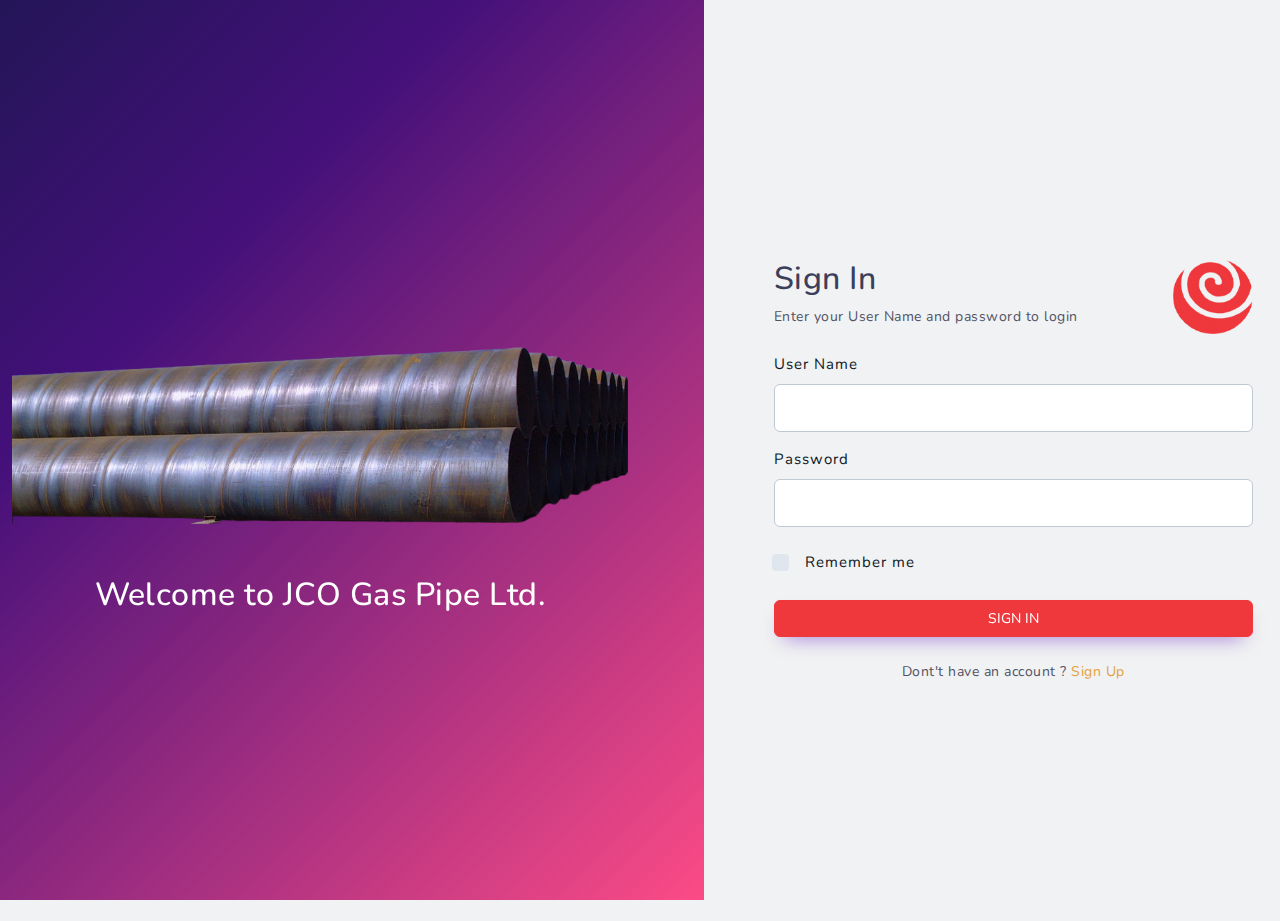
<file: login.html>
<!DOCTYPE html>
<html lang="en">

<head>
    <meta charset="utf-8">
    <meta http-equiv="X-UA-Compatible" content="IE=edge">
    <meta name="viewport" content="width=device-width, initial-scale=1, maximum-scale=1, shrink-to-fit=no">
    <title></title>
    <link rel="icon" type="image/x-icon" href="https://designreset.com/cork/html/src/assets/img/favicon.ico" />
    <link href="layouts/vertical-light-menu/css/light/loader.css" rel="stylesheet" type="text/css" />
    <script src="layouts/vertical-light-menu/loader.js"></script>
    <!-- BEGIN GLOBAL MANDATORY STYLES -->
    <link href="https://fonts.googleapis.com/css?family=Nunito:400,600,700" rel="stylesheet">
    <link href="src/bootstrap/css/bootstrap.min.css" rel="stylesheet" type="text/css" />

    <link href="layouts/vertical-light-menu/css/light/plugins.css" rel="stylesheet" type="text/css" />
    <link href="src/assets/css/light/authentication/auth-cover.css" rel="stylesheet" type="text/css" />  .
   


    <!-- END GLOBAL MANDATORY STYLES -->

</head>
<body class="form">

    <!-- BEGIN LOADER -->
    <div id="load_screen"> <div class="loader"> <div class="loader-content">
        <div class="spinner-grow align-self-center"></div>
    </div></div></div>
    <!--  END LOADER -->

    <div class="auth-container d-flex">

        <div class="container mx-auto align-self-center">
    
            <div class="row">
    
                <div class="col-6 d-lg-flex d-none h-100 my-auto top-0 start-0 text-center justify-content-center flex-column">
                    <div class="auth-cover-bg-image"></div>
                    <div class="auth-overlay"></div>
                        
                    <div class="">
    
                        <div class="position-relative">
    
                            <img src="src/assets/img/gas-pipe.png" class="img-fluid" alt="">
    
                            <h2 class="mt-5 text-white font-weight-bolder px-2">Welcome to JCO Gas Pipe Ltd.</h2>
                            
                        </div>
                        
                    </div>

                </div>

                <div class="col-xxl-4 col-xl-5 col-lg-5 col-md-8 col-12 d-flex flex-column align-self-center ms-lg-auto me-lg-0 mx-auto">
                    <div class="card">
                        <div class="card-body">

                            <div class="row">
                                <div class="col-md-9 mb-3">

                                    <h2>Sign In</h2>
                                    <p>Enter your User Name and password to login</p>

                                </div>
                                <div class="col-md-3 mb-3 text-end">

                                    <img src="src/assets/img/logo.png" style="width:80px" />


                                </div>
                                <div class="col-md-12">
                                    <div class="mb-3">
                                        <label class="form-label">User Name</label>
                                        <input type="text" class="form-control">
                                    </div>
                                </div>
                                <div class="col-12">
                                    <div class="mb-4">
                                        <label class="form-label">Password</label>
                                        <input type="text" class="form-control">
                                    </div>
                                </div>
                                <div class="col-12">
                                    <div class="mb-3">
                                        <div class="form-check form-check-primary form-check-inline">
                                            <input class="form-check-input me-3" type="checkbox" id="form-check-default">
                                            <label class="form-check-label" for="form-check-default">
                                                Remember me
                                            </label>
                                        </div>
                                    </div>
                                </div>

                                <div class="col-12">
                                    <div class="mb-4">
                                        <button class="btn btn-secondary w-100">SIGN IN</button>
                                    </div>
                                </div>

                             


                                <div class="col-12">
                                    <div class="text-center">
                                        <p class="mb-0">Dont't have an account ? <a href="javascript:void(0);" class="text-warning">Sign Up</a></p>
                                    </div>
                                </div>

                            </div>

                        </div>
                    </div>
                </div>
                
            </div>
            
        </div>

    </div>
    
    <!-- BEGIN GLOBAL MANDATORY SCRIPTS -->
    <script src="src/bootstrap/js/bootstrap.bundle.min.js"></script>
    <!-- END GLOBAL MANDATORY SCRIPTS -->


</body>

<!-- Mirrored from designreset.com/cork/html/vertical-light-menu/auth-cover-signin.html by HTTrack Website Copier/3.x [XR&CO'2014], Wed, 11 Oct 2023 03:51:26 GMT -->
</html>
</file>
<file: layouts/vertical-light-menu/css/light/loader.css>
/*
	===============================
			@Import	Function
	===============================
*/
/*
	===============================
			@Import	Mixins
	===============================
*/
div#load_screen {
  background: rgb(236, 239, 255);
  opacity: 1;
  position: fixed;
  z-index: 999999;
  top: 0px;
  bottom: 0;
  left: 0;
  right: 0;
  width: 100%;
}
div#load_screen .loader {
  display: flex;
  justify-content: center;
  height: 100vh;
}
div#load_screen .loader-content {
  right: 0;
  align-self: center;
}
div#load_screen .loader-content .spinner-grow {
  width: 2.5rem;
  height: 2.5rem;
}

.spinner-grow {
  color: #304aca;
}
/*# sourceMappingURL=[data-uri] */
</file>
<file: layouts/vertical-light-menu/css/light/plugins.css>
@import url('../../../../src/assets/css/light/main.css');
@import url('../../../../src/plugins/css/light/perfect-scrollbar/perfect-scrollbar.css');
@import url('../../../../src/plugins/src/waves/waves.min.css');
@import url('structure.css');
/*
    Importing highlight.js CSS code 

    Just for demo purpose only
	
	@Note:-  monokai-sublime.css stylesheet is for highliting the code;

*/
@import '../../../../src/plugins/src/highlight/styles/monokai-sublime.css';
</file>
<file: src/assets/css/light/authentication/auth-cover.css>
/*
	===============================
			@Import	Function
	===============================
*/
/*
	===============================
			@Import	Mixins
	===============================
*/
body:before {
  display: none;
}

.auth-container {
  min-height: 100vh;
}
.auth-container .container {
  max-width: 1440px;
}
.auth-container .card {
  background-color: transparent;
  box-shadow: none;
  border: none;
}
.auth-container .card .card-body {
  padding-top: 0;
  padding-bottom: 0;
}

.seperator {
  position: relative;
}
.seperator .seperator-text {
  position: absolute;
  top: -10px;
  display: block;
  text-align: center;
  width: 100%;
  font-size: 15px;
  font-weight: 700;
  letter-spacing: 1px;
}
.seperator .seperator-text span {
  background-color: #fafafa;
  padding: 0 12px;
  display: inline-block;
}

.auth-cover-bg-image {
  position: absolute;
  width: 55%;
  top: 0;
  bottom: 0;
  left: 0;
}

.auth-cover img {
  width: 450px;
  height: 450px;
}

.auth-overlay {
  position: fixed;
  left: 0;
  top: 0;
  height: 100%;
  border-radius: inherit;
  background-image: linear-gradient(-225deg, #231557 0%, #44107A 29%, rgba(255, 19, 97, 0.75) 100%);
  width: 55%;
}

.opt-input {
  padding: 12px 14px;
  text-align: center;
}

.btn-social-login img {
  width: 25px;
  height: 25px;
}

@media (max-width: 1599px) and (min-width: 1400px) {
  .ms-lg-auto {
    margin-left: 110px !important;
    padding: 0;
  }
  .auth-cover-bg-image {
    width: 50%;
  }
  .auth-overlay {
    width: 50%;
  }
}
@media (max-width: 575px) {
  .auth-container {
    height: auto;
  }
  .auth-container .card .card-body {
    padding-top: 24px;
    padding-bottom: 24px;
  }
}
/*# sourceMappingURL=[data-uri] */
</file>
